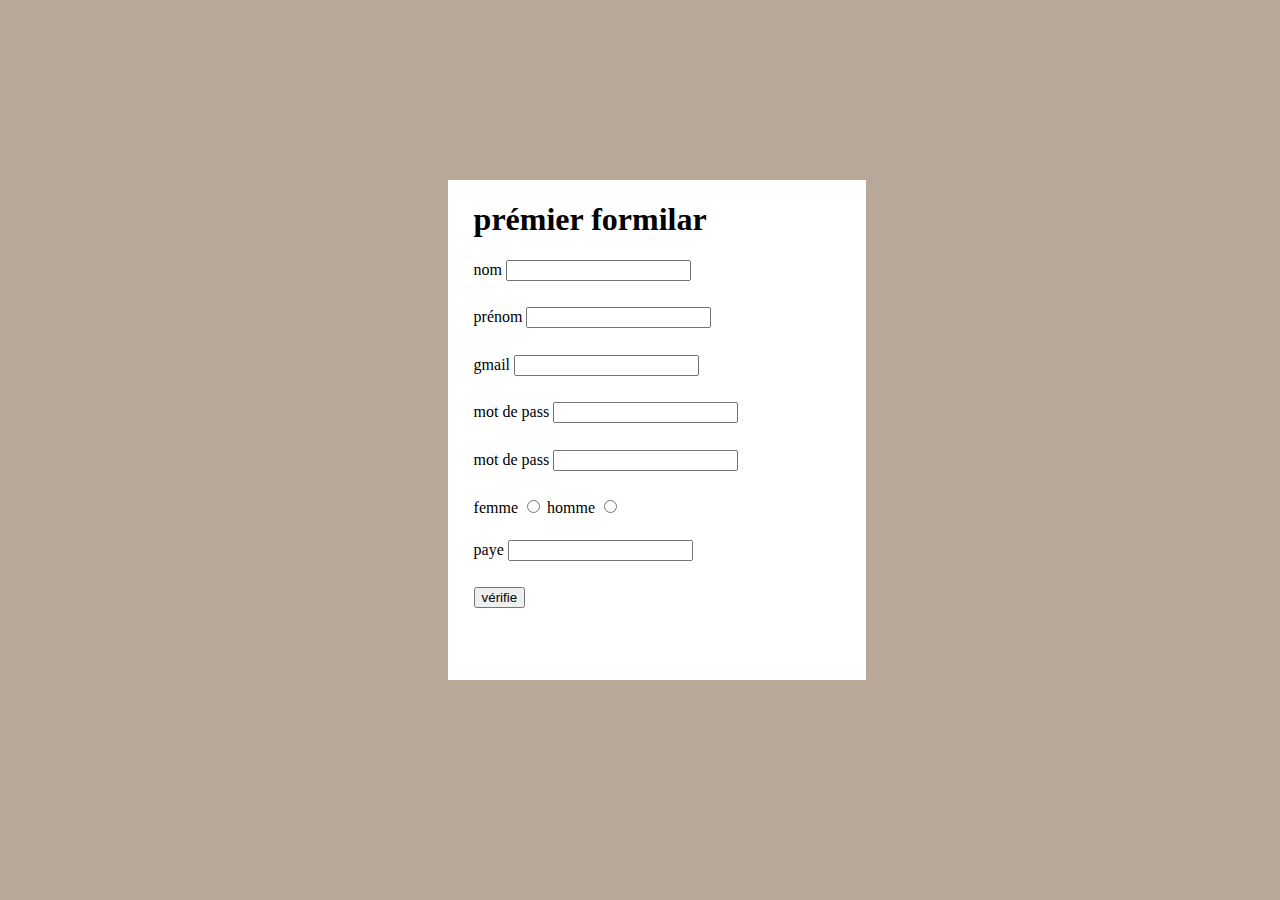
<file: tp5 formilaire/index.html>
<!DOCTYPE html>
<html lang="en">
<head>
    <meta charset="UTF-8">
    <meta name="viewport" content="width=device-width, initial-scale=1.0">
    <title>formilar</title>
    <link rel="stylesheet" href="styl.css">
</head>
<body>
    <form action="">
        <h1>prémier formilar</h1>
        <label for="name">nom</label>
        <input type="text" name="nom" id="name">
        <br>
        <label for="surname">prénom</label>
        <input type="text" name="nom" id="surname">
        <br>
        <label for="email">gmail</label>
        <input type="email" name="mail" id="email">
        <br>
        <label for="PW">mot de pass</label>
        <input type="password" name="passWord" id="PW">
        <br>

        <label for="PW2">mot de pass</label>
        <input type="password" name="conform" id="PW2">
        <br>


        <label for="f">femme</label>
        <input type="radio" name="gender"  id="f">
        <label for="h">homme</label>
        <input type="radio" name="gender" id="h">
        <br>
        <label for="pays">paye</label>
        <input list="pays" name="pay" value="" id="pay">
        <datalist id="pays">
           
            <option value="Tunise">nabule</option>
            <option value="France">unis</option>
            <option value="Algeria">Bizart</option>
            <option value="Egypt">Gafsa</option>
            <option value="Jordon">Jandoba</option>
        </datalist>
        <br>
        <button onclick="checkout()">vérifie</button>
    </form>
</body>
<script src="control.js"> </script>
</html>
</file>
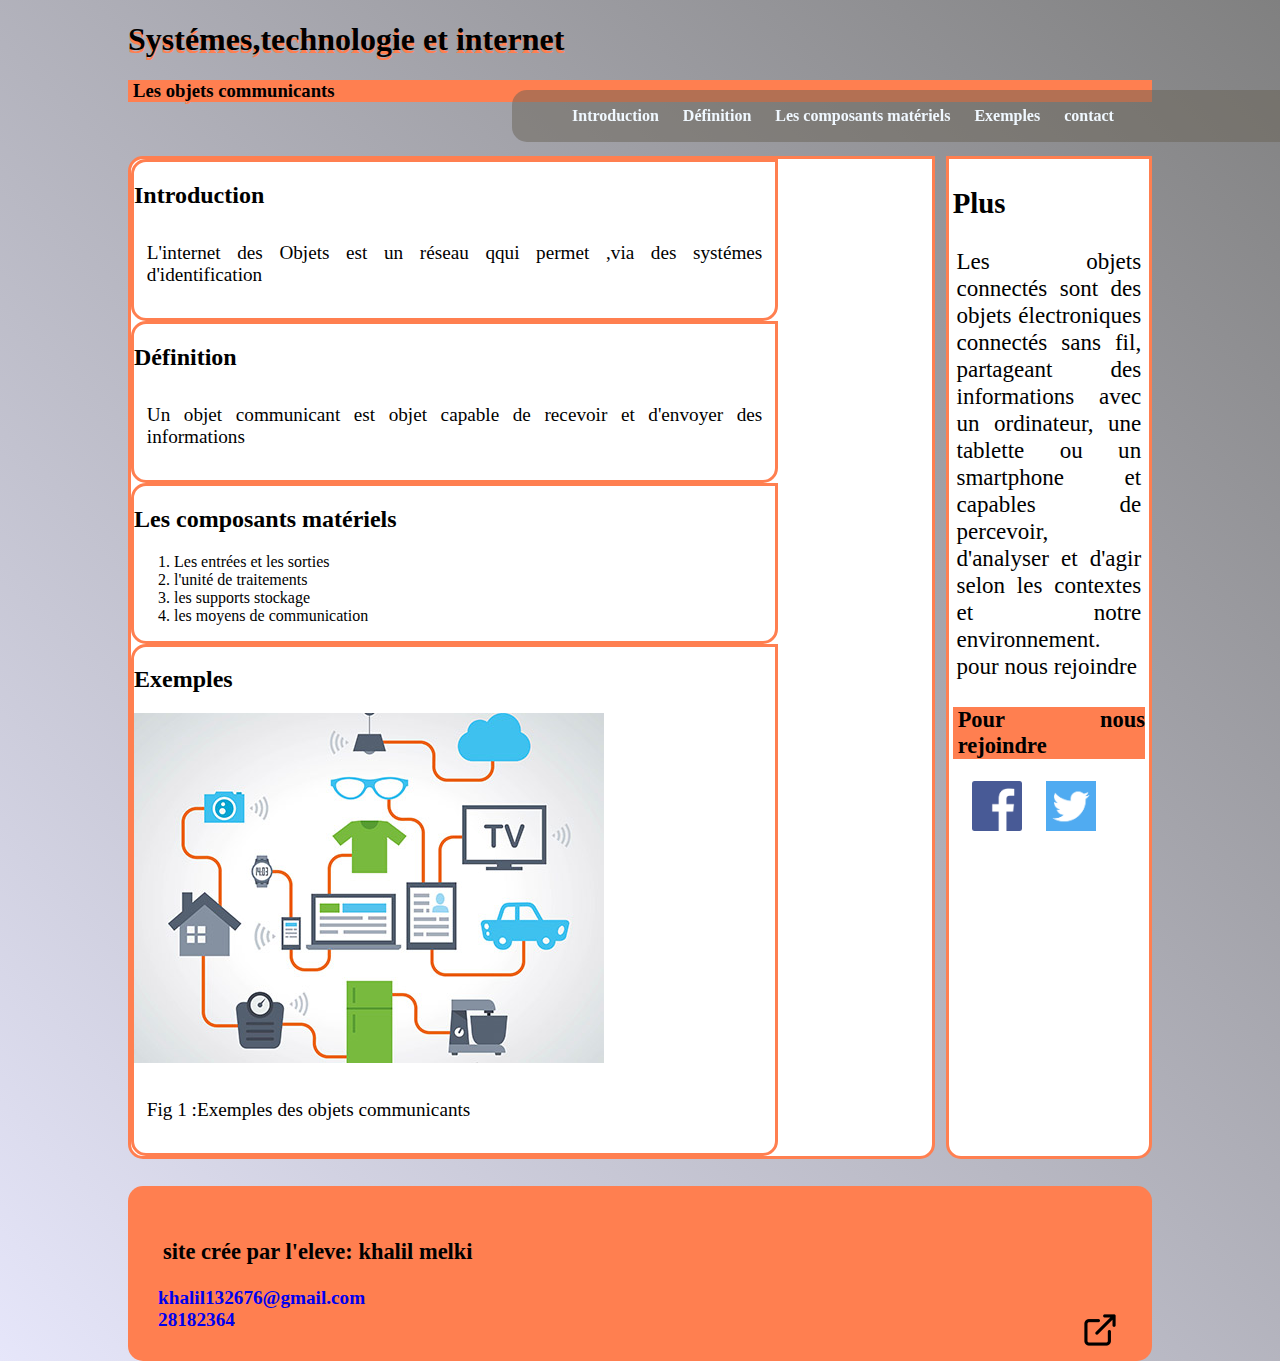
<file: tp3/tp3.html>
<!DOCTYPE html>
<html>
<head>
	<title>sys tech</title>
	<link rel="stylesheet" type="text/css" href="tp3.css">
</head>
<body>
	<header>
		<h1> Systémes,technologie et internet</h1>
		<h3> Les objets communicants</h3>
	</header>
	<nav>
	<ul>
		<li class="l"> <a href="#intro" class="lien"> Introduction</a></li>
		<li class="l"> <a href="#def"class="lien"> Définition</a></li>
		<li class="l"> <a href="#compmat" class="lien"> Les composants matériels </a></li>
		<li class="l"> <a href="#exp" class="lien"> Exemples </a></li>
		<li class="l"><a href="#contact" class="lien"> contact</a></li>
	</ul>
	</nav>
	<main>
		<section>
			<section id="intro">
				<h2>Introduction</h2>
				<p>L'internet des Objets est un réseau qqui permet ,via des systémes d'identification</p>
				
			</section>
			<section id="def">
				<h2>Définition</h2>
				<p>Un objet communicant est objet capable de recevoir et d'envoyer des informations</p>

			</section>
			<section id="compmat">
				<h2>Les composants matériels</h2>
				<ol>
					<li> Les entrées et les sorties</li>
					<li>l'unité de traitements </li>
					<li>les supports stockage </li>
					<li>les moyens de communication</li>
				</ol>

			</section>
			<section id="exp">
				<h2>Exemples</h2>
				<img src="exemple.jpg">
				<p>Fig 1 :Exemples des objets communicants</p>

			</section>
		</section>
		<aside>
			<article>
				<h2>Plus</h2>
				<p> Les objets connectés sont des objets électroniques connectés sans fil, partageant des informations avec un ordinateur, une tablette ou un smartphone et capables de percevoir, d'analyser et d'agir selon les contextes et notre environnement.
					pour nous rejoindre </p>
				<h3>Pour nous rejoindre</h3>
			    <img class="ic"  src="fb.png">
			    <img class="ic" src="twitter.png">
				<a href="https://books.openedition.org/editionsmsh/84"><img  class=ic id="outlink" src="2863113-200.png" alt=""></a>
			</article>
		</aside>
	</main>
	<footer>
		<article id="contact">
			<h3>site crée par l'eleve:  khalil melki </h3>
			<a href="mailto:khalil132676@gmail.com">
				khalil132676@gmail.com
			</a>
			<a href="tel:28182364"><br>
				28182364
			</a>
		</article>
		
	</footer>
</body>
</html>
</file>
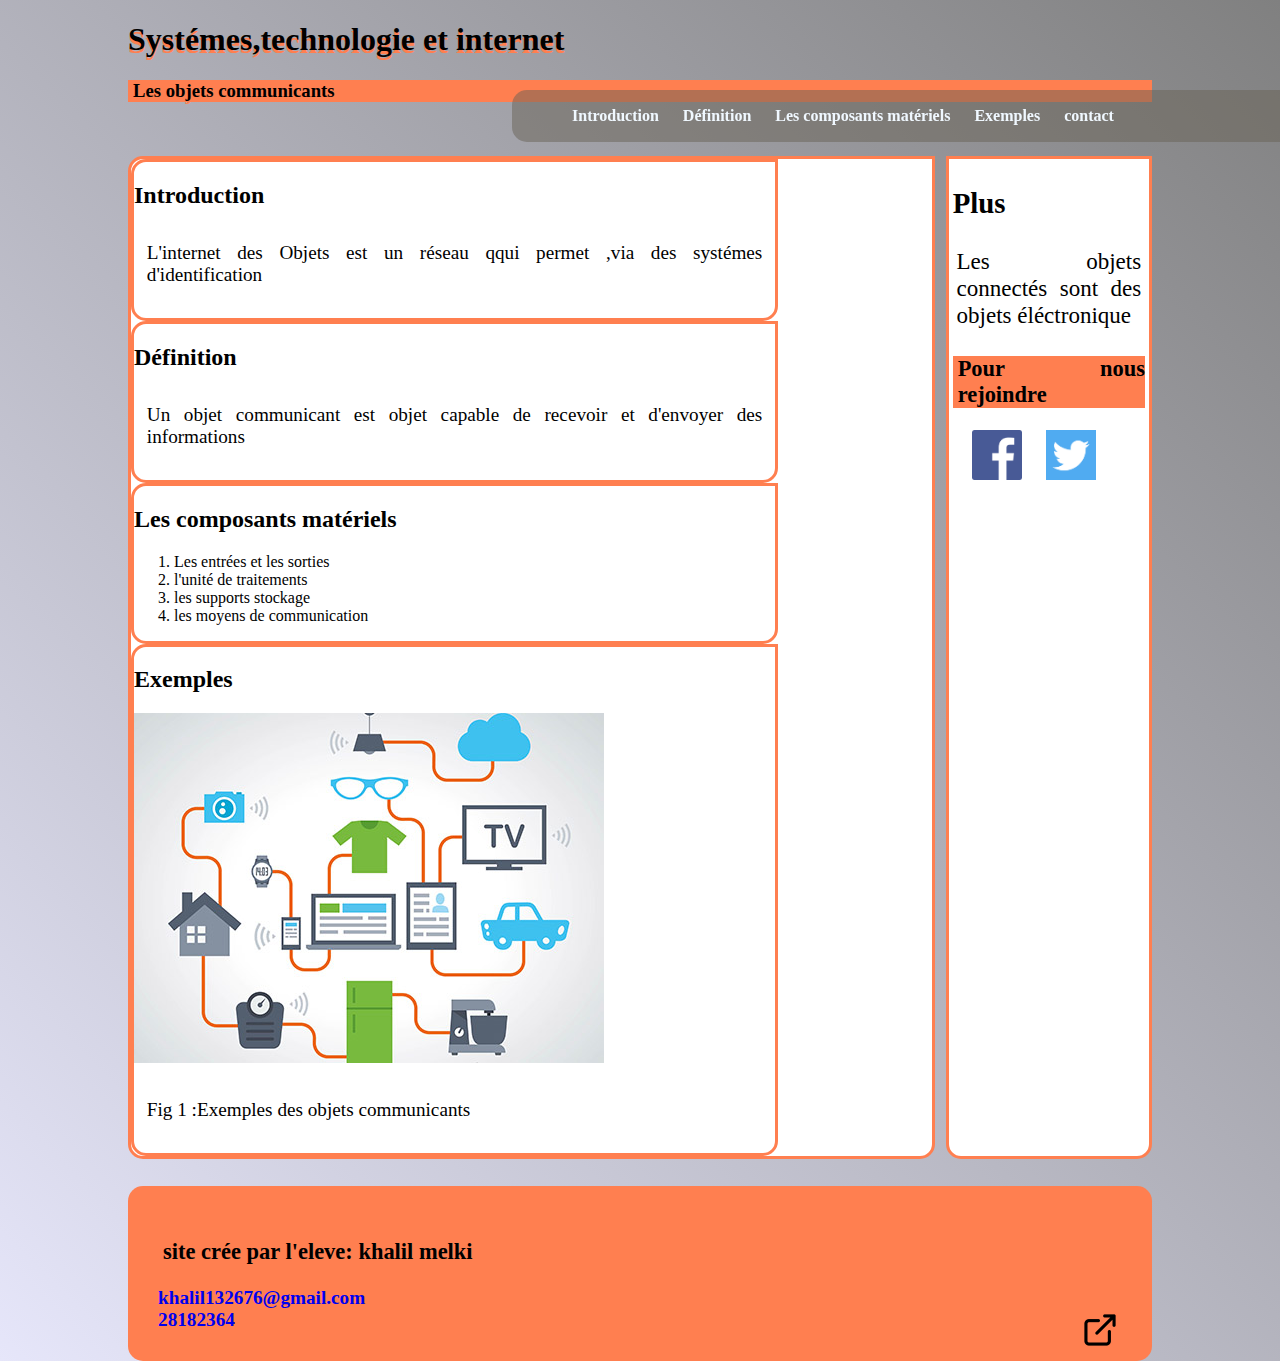
<file: tp3/trashed-1735131786-tp3.html>
<!DOCTYPE html>
<html>
<head>
	<title>sys tech</title>
	<link rel="stylesheet" type="text/css" href="tp3.css">
</head>
<body>
	<header>
		<h1> Systémes,technologie et internet</h1>
		<h3> Les objets communicants</h3>
	</header>
	<nav>
	<ul>
		<li class="l"> <a href="#intro" class="lien"> Introduction</a></li>
		<li class="l"> <a href="#def"class="lien"> Définition</a></li>
		<li class="l"> <a href="#compmat" class="lien"> Les composants matériels </a></li>
		<li class="l"> <a href="#exp" class="lien"> Exemples </a></li>
		<li class="l"><a href="#contact" class="lien"> contact</a></li>
	</ul>
	</nav>
	<main>
		<section>
			<section id="intro">
				<h2>Introduction</h2>
				<p>L'internet des Objets est un réseau qqui permet ,via des systémes d'identification</p>
				
			</section>
			<section id="def">
				<h2>Définition</h2>
				<p>Un objet communicant est objet capable de recevoir et d'envoyer des informations</p>

			</section>
			<section id="compmat">
				<h2>Les composants matériels</h2>
				<ol>
					<li> Les entrées et les sorties</li>
					<li>l'unité de traitements </li>
					<li>les supports stockage </li>
					<li>les moyens de communication</li>
				</ol>

			</section>
			<section id="exp">
				<h2>Exemples</h2>
				<img src="exemple.jpg">
				<p>Fig 1 :Exemples des objets communicants</p>

			</section>
		</section>
		<aside>
			<article>
				<h2>Plus</h2>
				<p> Les objets connectés sont des objets éléctronique </p>
				<h3>Pour nous rejoindre</h3>
			    <img class="ic"  src="fb.png">
			    <img class="ic" src="twitter.png">
				<a href="https://books.openedition.org/editionsmsh/84"><img  class=ic id="outlink" src="2863113-200.png" alt=""></a>
			</article>
		</aside>
	</main>
	<footer>
		<article id="contact">
			<h3>site crée par l'eleve:  khalil melki </h3>
			<a href="mailto:khalil132676@gmail.com">
				khalil132676@gmail.com
			</a>
			<a href="tel:28182364"><br>
				28182364
			</a>
		</article>
		
	</footer>
</body>
</html>
</file>
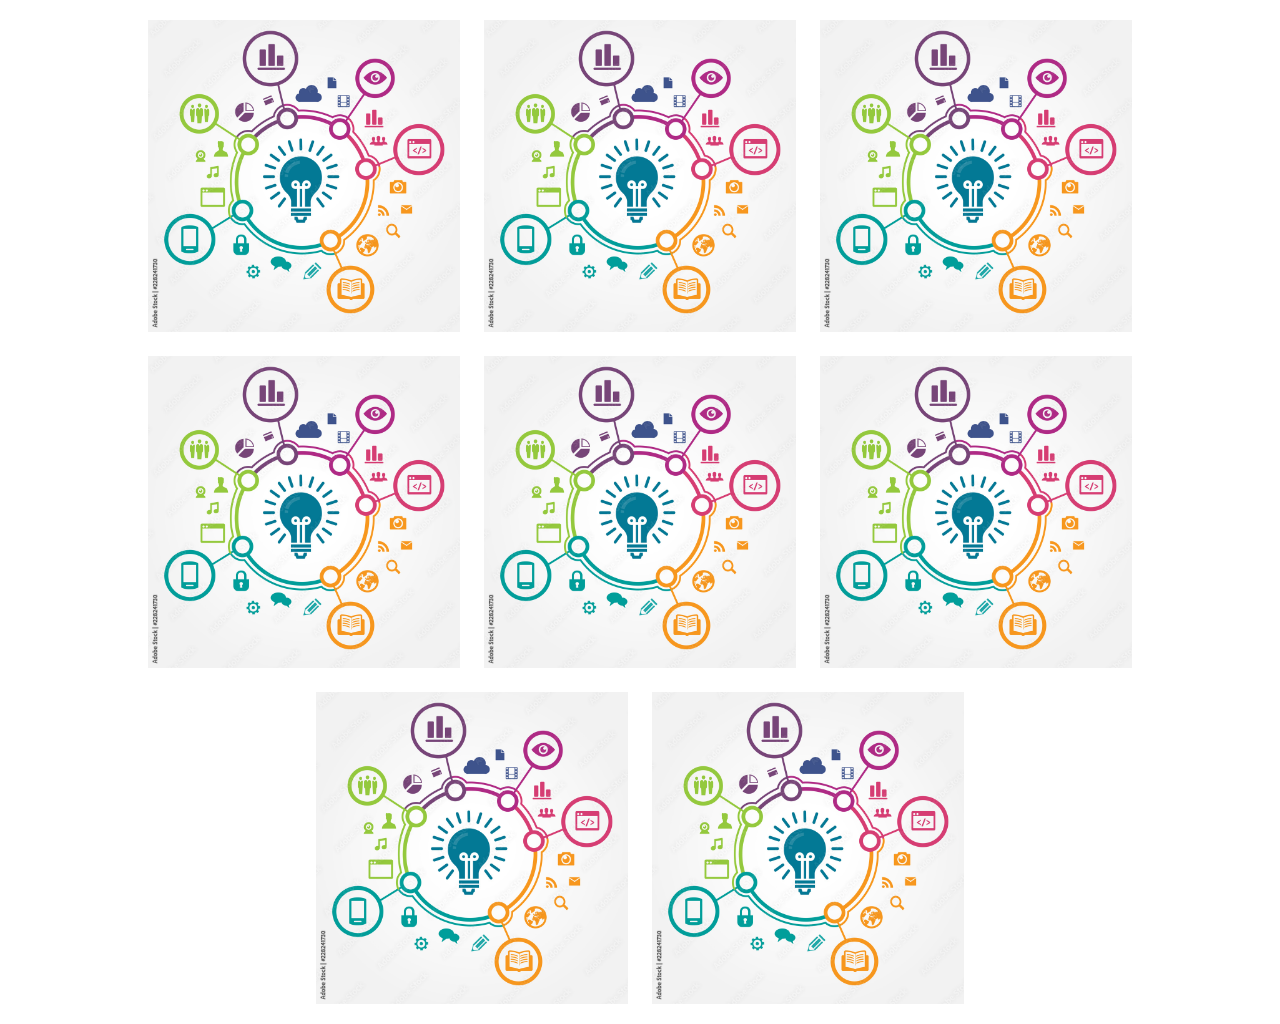
<file: TP4-gallery/res.html>
<!DOCTYPE html>
<html lang="en">
<head>
    <meta charset="UTF-8">
    <meta name="viewport" content="width=device-width, initial-scale=1.0">
    <title>Responsive gallery</title>
    <link rel="stylesheet" href="style1.css">
</head>
<body>
    <div class="gallery">
        <img src="img.jpg" alt="img1">
        <img src="img.jpg" alt="img2">
        <img src="img.jpg" alt="img3">
        <img src="img.jpg" alt="img4">
        <img src="img.jpg" alt="img5">
        <img src="img.jpg" alt="img6">
        <img src="img.jpg" alt="img7">
        <img src="img.jpg" alt="img8">
    </div>

    
</body>
</html>
</file>
<file: tp5 formilaire/styl.css>
body{
    background-color: rgb(183, 168, 151);
    
}

form{
    background-color: white;
    
    height: 500px;
    position: fixed;
    top: 20%;
    left: 35%;
    padding-left: 2%;
    padding-right: 10%;
}

input{
    margin-bottom: 10%;
}

label{
    width: 25%;
}
</file>
<file: tp3/tp3.css>
.ic{width:50px;
    height: 50px;
    margin-left: 10%;}
#outlink{
    position: absolute;
    top: 145%;
    left: 74%;
}
html{
    scroll-behavior: smooth;
}
body{
    background:linear-gradient(45deg,    lavender ,    gray);
    width: 80%;
	margin: auto;}
header{height: 15vh;     
        text-shadow:0PX 3PX coral;
    }
nav{
    background-color:rgba(104, 98, 86, 0.5);
    border-radius: 15PX 15px 0px 15px;
    padding-top: 1px;
    padding-bottom: 1px;
    width: 70%;
    margin-bottom:10px;
    margin-left: 30%;
    position: fixed;
    top: 10%;
    }
    .l { list-style: none;
        display:inline ;margin-left: 20px;   }
.lien { 
    text-decoration: none;
        color: aliceblue;
        font-weight: bolder;
    }
.lien:hover{color: #000;}
/*.lien:visited{color:rgb(231, 36, 36);}*/

h3,footer{background-color: coral;
    padding-left: 5px;
}
main{display: flex;
}
section{
    background-color: white;
    width: 80%;
    border: solid coral;
    border-radius: 15px 0px 15px 15px;
    margin-right: 1%;

}
aside{
width: 20%;
background-color: white;
border: solid coral;
border-radius: 0px 0px 15px 15px;
/*height: 20VH;
overflow: scroll;*/
}
footer{
        margin-top: 3vh;
        padding: 10px;
        border-radius: 15px;
        text-align: center;
        font-weight: bold;
    }
article,p{
    padding: 2%;
text-align: justify;
font-family: Cambria, Cochin, Georgia, Times, 'Times New Roman', serif;
font-size: 1.2em;
}
article a{
    text-decoration: none;
}
article a :hover{
    color: #000;
}
</file>
<file: TP4-gallery/style1.css>
body{
    margin: 0;
    padding: 0;
    box-sizing: border-box;
    font-family: Arial, sans-serif;
}


.gallery{
    display: flex;
    flex-wrap: wrap;
    gap: 16px;
    padding: 16px;
    justify-content: center;
}

.gallery img{
    width: 25%;
    flex:1 1 calc(25%-16px);
    transition: transform 0.3s ease,border 0.3s ease;
    border: 4px solid transparent;
    height: 25%;
}
.gallery img:hover{
    transform: scale(1.1);
    border-color: #007bff;
}

@media (max-width: 768px){

}
</file>
